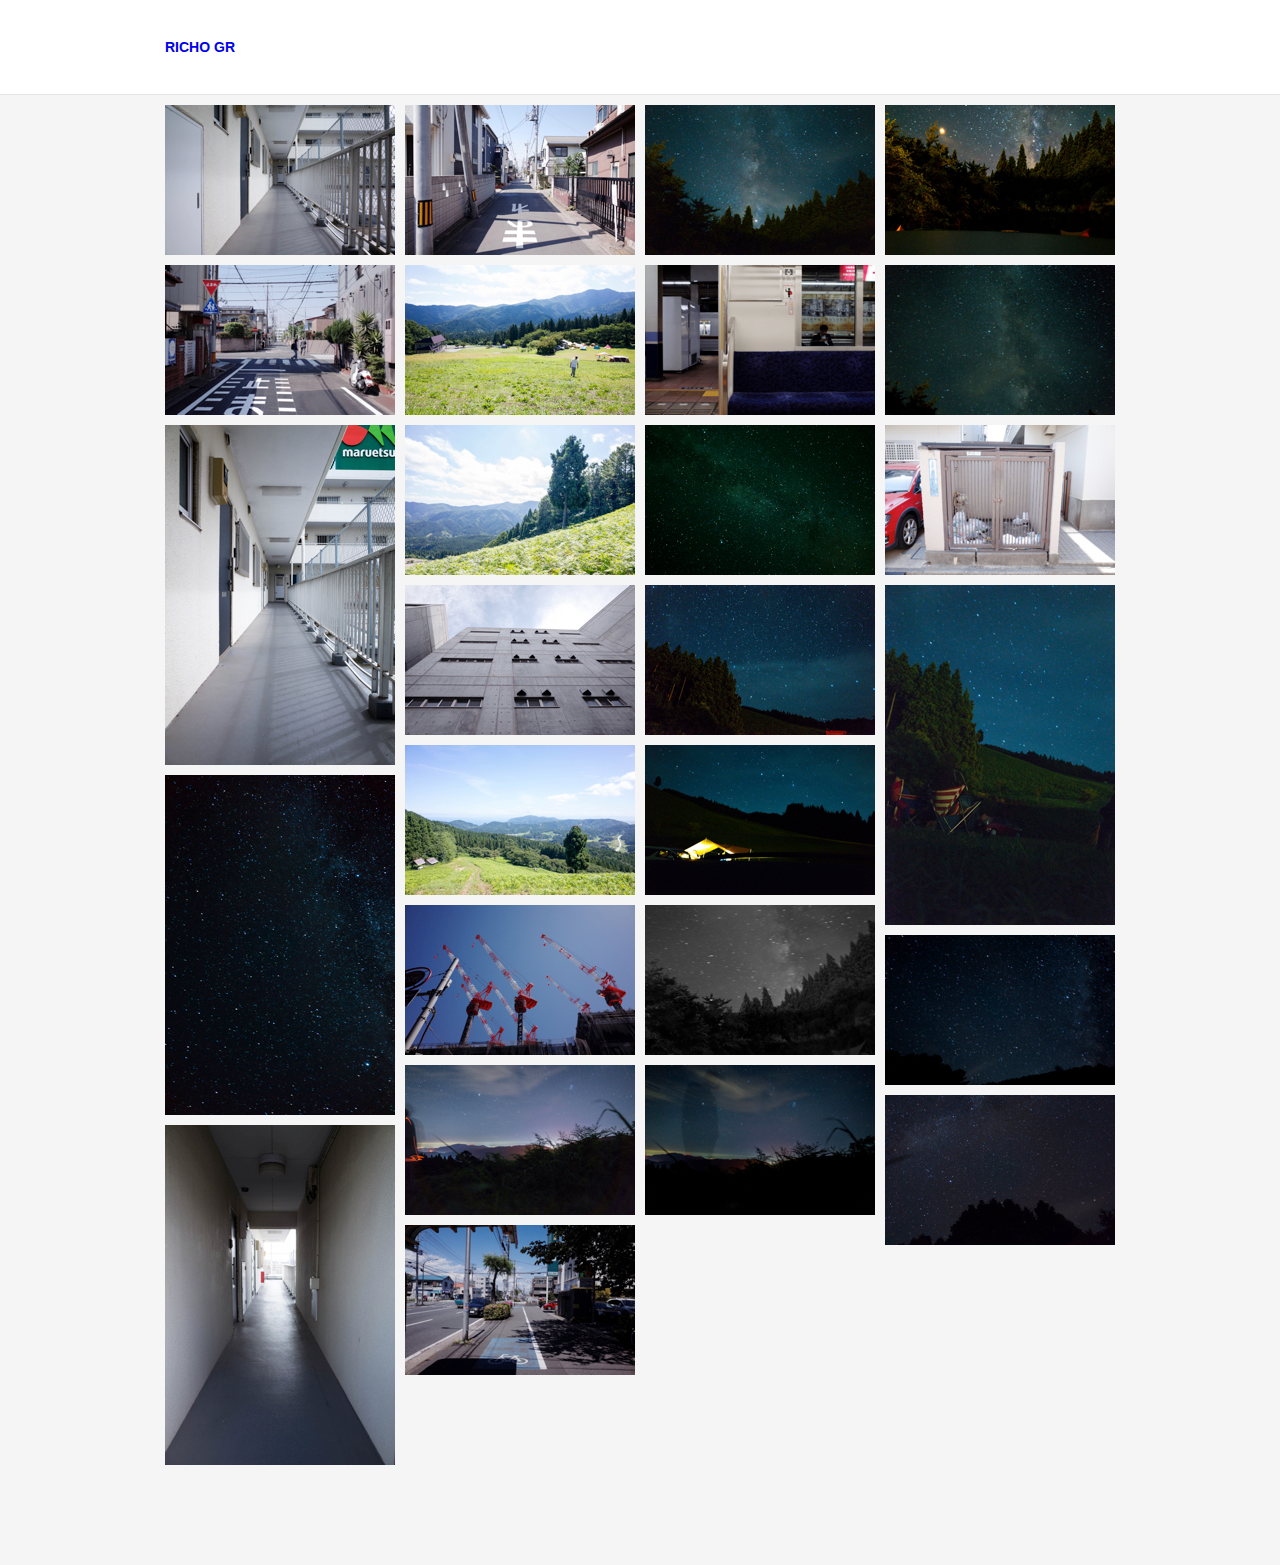
<file: gallery/index.html>
<!DOCTYPE html>
<html class="no-js" lang="ja">
<head>
<meta charset="UTF-8">
<title>Gallery-page</title>
<link rel="stylesheet" href="../css/normalize.css">
<link rel="stylesheet" href="../css/style.css">
<script src="../js/modernizr.custom.min.js"></script>
<script src="../js/jquery-1.10.2.min.js"></script>
<script src="../js/imagesloaded.pkgd.min.js"></script>
<script src="../js/masonry.pkgd.min.js"></script>
<script src="../js/main.js"></script>
</head>
<body>

<header class="page-header" role="banner">
    <div class="inner">
        <h1 class="site-logo"><a href="../index.html">RICHO GR</a></h1>
    </div>
</header>

<div class="page-main" role="main">
    <ul class="gallery" id="gallery"></ul>
</div>

</body>
</html>
</file>
<file: css/style.css>
@charset "UTF-8";

a {
    text-decoration:none;
}
a link {
    color:#808080; 
    text-decoration:none;
}
a visited {
    color:#808080; 
    text-decoration:none;
}
a hover { 
    color:#808080; 
    text-decoration:none;
}
a active {
    color:#808080; 
    text-decoration:none;
}

.menu{
    background: url('../img/RICHO-main.jpg');
    background-size: cover;
    padding: 10px;
    height: 850px;
}
.top{
    display: block;
    float: left;
}
.main-header{
   text-shadow: 5px 5px 2px #808080;
    font-size: 110px;
    margin-top: 0;
    margin-bottom: 0;
}
.header-feature{
    float: right;
    font-size: 44px;
    margin-top: 0;
}
.header-gallery{
    float: right;
    font-size: 44px;
    margin-top: 0;
    margin-right: 40px;
}
.sub-header{
    margin-top: -30px;
    font-size: 44px;
    text-align: center;
}
.main-description{
    text-align: center;
    text-shadow: 5px 5px 2px #808080;
    margin-bottom: 0;
    font-size: 100px;
}
.sub-description{
    text-align: center;
    margin-top: -20px;
    font-size: 44px;
}
.wrapper{
    display: block;
    overflow: hidden;
    width: 100%;
}
.box{
    float: left;
    border: 1px solid #ccc;
    width: 300px;
    margin: 8px 5px 8px 8px;
    padding: 50px;
    background-color: #E6E4E4;
    box-shadow: 10px 10px 15px -10px;
}
.box p{
    text-align: center;
}
.bottun1{
     display: inline-block;
    text-decoration: none;
    margin-left: auto;
    margin-right: auto;
    padding: 10px 20px;
    background: #E6E4E4;
    border-bottom: solid 4px #627295;
    border-radius: 5px;
    font-size: 30px;
}
.bottun1-1{
    text-align: center;
   
}
.gallery-top{
    text-align: center;
    font-size: 70px;
    text-shadow: 5px 5px 2px #808080;
}
.slideshow{
    overflow: hidden;
    position: relative;
    min-width: 960px;
    height: 465px;
}
.slideshow img{
    display: none;
    position: absolute;
    left: 50%;
    margin-left: -500px;
}
.bottun2{
     display: inline-block;
    text-decoration: none;
    margin-left: auto;
    margin-right: auto;
    padding: 10px 20px;
    background: #E6E4E4;
    border-bottom: solid 4px #627295;
    border-radius: 5px;
    font-size: 30px;
}
.bottun2-1{
    text-align: center;
}
.footer{
    float: right
}



html { font-family: "Helvetica Neue", "Arial", "Hiragino Kaku Gothic ProN", "Meiryo", sans-serif; font-size: 14px; line-height: 1.5; }
body { background-color: rgb(245, 245, 245); color: rgb(0, 0, 0); }
h1 { font-size: 100%; margin: 0; }
img { vertical-align: middle; }

.page-header {
    background-color: rgb(255, 255, 255);
    border-bottom: 1px solid rgb(230, 230, 230);
    padding: 32px 0;
    width: 100%;
}
.page-header > .inner {
    width: 950px;
    padding: 8px 10px;
    margin: auto;
}
.site-logo {
    line-height: 1;
}
.page-main {
    margin: auto;
    padding: 0 10px 100px;
    width: 950px;
}
.gallery {
    margin: 0;
    padding: 0;
}
.gallery-item {
    list-style: none;
    margin-top: 10px;
}
.gallery-item.is-loading {
    opacity: 0;
}



.section-1{
    text-align: center;
    line-height: 100px;
    font-size: 40px;
    margin: 50px;
}
.section-2{
    text-align: center;
    line-height: 100px;
    font-size: 40px;
    margin: 50px;
}
.section-3{
    text-align: center;
    line-height: 100px;
    font-size: 40px;
    margin: 50px;
}
</file>
